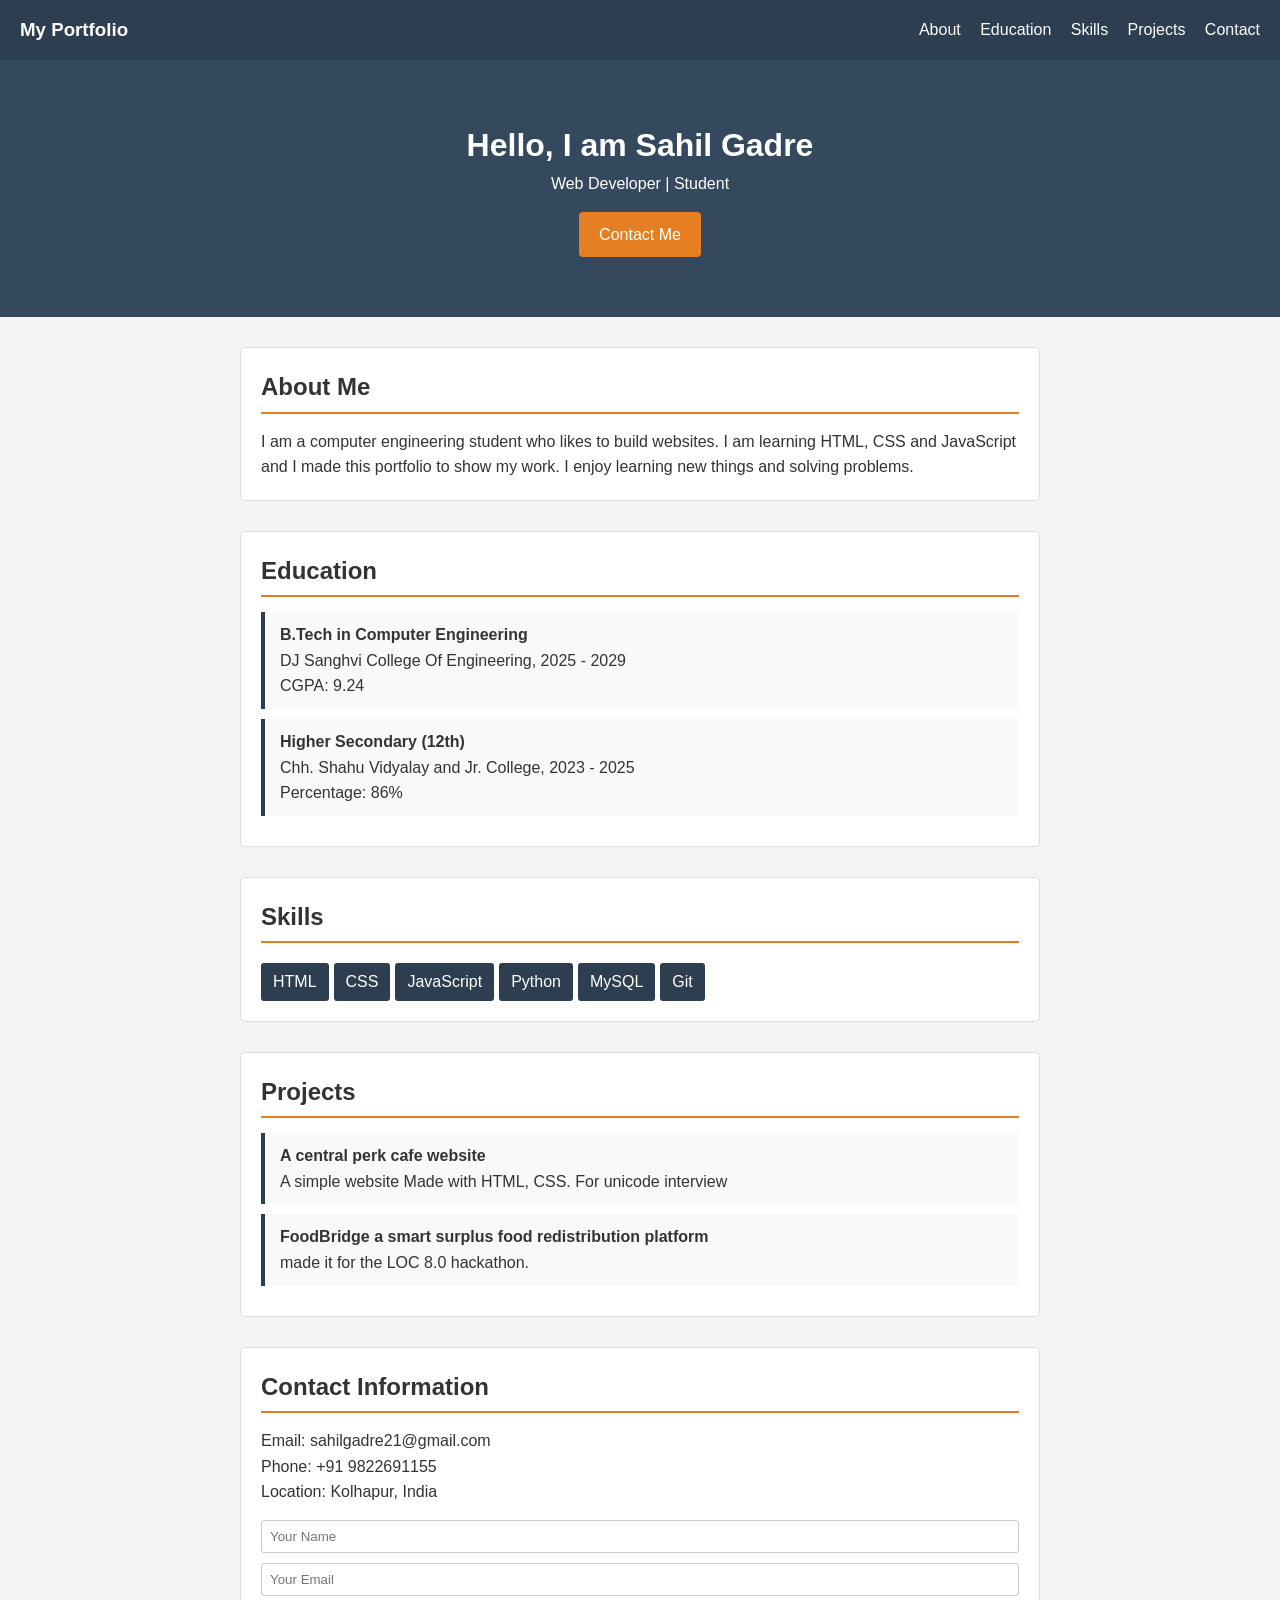
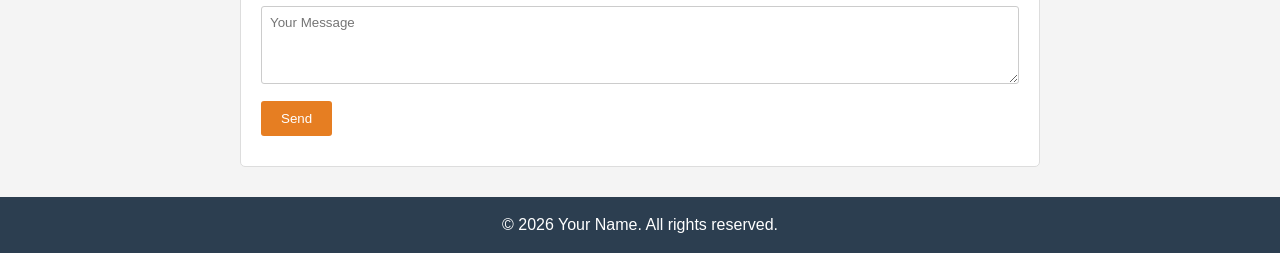
<file: index.html>
<!DOCTYPE html>
<html lang="en">
<head>
  <meta charset="UTF-8">
  <meta name="viewport" content="width=device-width, initial-scale=1.0">
  <title>My Portfolio</title>
  <link rel="stylesheet" href="style.css">
</head>
<body>

  <!-- Navigation bar -->
  <div class="navbar">
    <h3>My Portfolio</h3>
    <div class="links">
      <a href="#about">About</a>
      <a href="#education">Education</a>
      <a href="#skills">Skills</a>
      <a href="#projects">Projects</a>
      <a href="#contact">Contact</a>
    </div>
  </div>

  <!-- Top section -->
  <div class="header">
    <h1>Hello, I am Sahil Gadre</h1>
    <p>Web Developer | Student</p>
    <a class="btn" href="#contact">Contact Me</a>
  </div>

  <!-- About Me -->
  <div class="section" id="about">
    <h2>About Me</h2>
    <p>
      I am a computer engineering student who likes to build websites.
      I am learning HTML, CSS and JavaScript and I made this portfolio
      to show my work. I enjoy learning new things and solving problems.
    </p>
  </div>

  <!-- Education -->
  <div class="section" id="education">
    <h2>Education</h2>
    <div class="box">
      <h4>B.Tech in Computer Engineering</h4>
      <p>DJ Sanghvi College Of Engineering, 2025 - 2029</p>
      <p>CGPA: 9.24</p>
    </div>
    <div class="box">
      <h4>Higher Secondary (12th)</h4>
      <p>Chh. Shahu Vidyalay and Jr. College, 2023 - 2025</p>
      <p>Percentage: 86%</p>
    </div>
  </div>

  <!-- Skills -->
  <div class="section" id="skills">
    <h2>Skills</h2>
    <ul class="skills">
      <li>HTML</li>
      <li>CSS</li>
      <li>JavaScript</li>
      <li>Python</li>
      <li>MySQL</li>
      <li>Git</li>
    </ul>
  </div>

  <!-- Projects -->
  <div class="section" id="projects">
    <h2>Projects</h2>
    <div class="box">
      <h4>A central perk cafe website </h4>
      <p>A simple website Made with HTML, CSS. For unicode interview </p>
    </div>
    <div class="box">
      <h4>FoodBridge a smart surplus food redistribution platform</h4>
      <p>made it for the LOC 8.0 hackathon.</p>
    </div>
     </div>

  <!-- Contact -->
  <div class="section" id="contact">
    <h2>Contact Information</h2>
    <p>Email: sahilgadre21@gmail.com</p>
    <p>Phone: +91 9822691155</p>
    <p>Location: Kolhapur, India</p>

    <form onsubmit="sendMessage(event)">
      <input type="text" id="name" placeholder="Your Name" required>
      <input type="email" id="email" placeholder="Your Email" required>
      <textarea id="message" rows="4" placeholder="Your Message" required></textarea>
      <button type="submit">Send</button>
    </form>
    <p id="msg"></p>
  </div>

  <div class="footer">
    <p>&copy; 2026 Your Name. All rights reserved.</p>
  </div>

  <script src="script.js"></script>
</body>
</html>
</file>
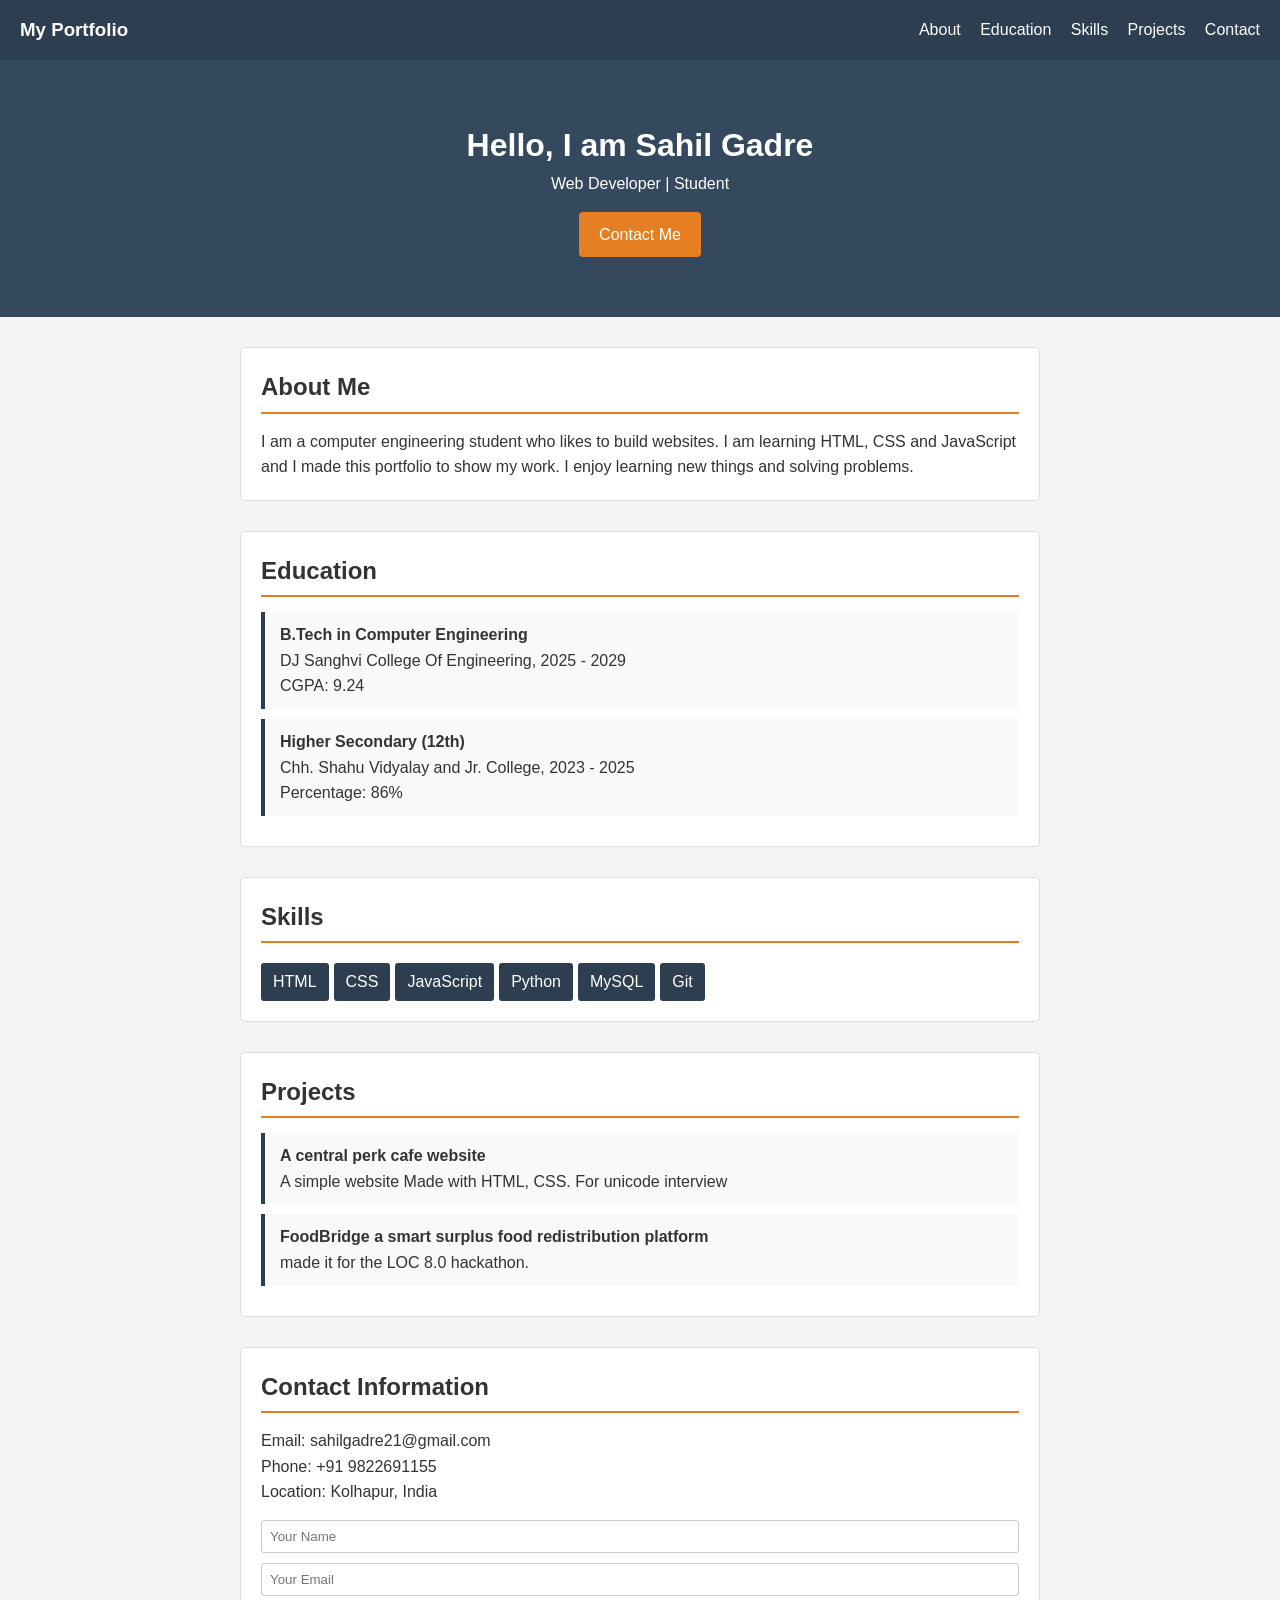
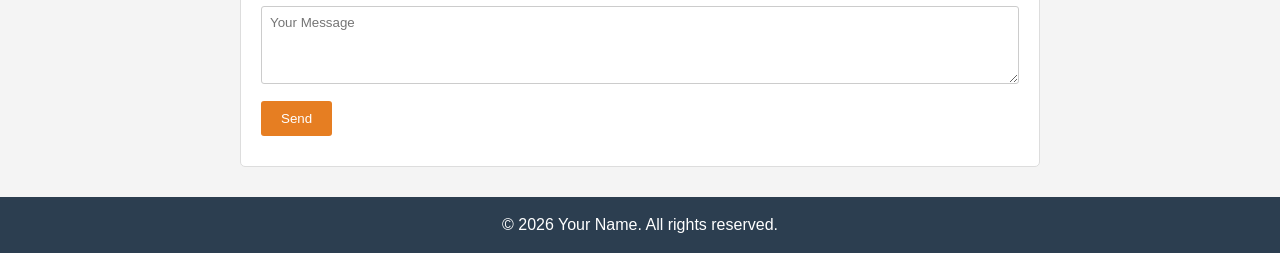
<file: Sahil_ACM.html>
<!DOCTYPE html>
<html lang="en">
<head>
  <meta charset="UTF-8">
  <meta name="viewport" content="width=device-width, initial-scale=1.0">
  <title>My Portfolio</title>
  <link rel="stylesheet" href="style.css">
</head>
<body>

  <!-- Navigation bar -->
  <div class="navbar">
    <h3>My Portfolio</h3>
    <div class="links">
      <a href="#about">About</a>
      <a href="#education">Education</a>
      <a href="#skills">Skills</a>
      <a href="#projects">Projects</a>
      <a href="#contact">Contact</a>
    </div>
  </div>

  <!-- Top section -->
  <div class="header">
    <h1>Hello, I am Sahil Gadre</h1>
    <p>Web Developer | Student</p>
    <a class="btn" href="#contact">Contact Me</a>
  </div>

  <!-- About Me -->
  <div class="section" id="about">
    <h2>About Me</h2>
    <p>
      I am a computer engineering student who likes to build websites.
      I am learning HTML, CSS and JavaScript and I made this portfolio
      to show my work. I enjoy learning new things and solving problems.
    </p>
  </div>

  <!-- Education -->
  <div class="section" id="education">
    <h2>Education</h2>
    <div class="box">
      <h4>B.Tech in Computer Engineering</h4>
      <p>DJ Sanghvi College Of Engineering, 2025 - 2029</p>
      <p>CGPA: 9.24</p>
    </div>
    <div class="box">
      <h4>Higher Secondary (12th)</h4>
      <p>Chh. Shahu Vidyalay and Jr. College, 2023 - 2025</p>
      <p>Percentage: 86%</p>
    </div>
  </div>

  <!-- Skills -->
  <div class="section" id="skills">
    <h2>Skills</h2>
    <ul class="skills">
      <li>HTML</li>
      <li>CSS</li>
      <li>JavaScript</li>
      <li>Python</li>
      <li>MySQL</li>
      <li>Git</li>
    </ul>
  </div>

  <!-- Projects -->
  <div class="section" id="projects">
    <h2>Projects</h2>
    <div class="box">
      <h4>A central perk cafe website </h4>
      <p>A simple website Made with HTML, CSS. For unicode interview </p>
    </div>
    <div class="box">
      <h4>FoodBridge a smart surplus food redistribution platform</h4>
      <p>made it for the LOC 8.0 hackathon.</p>
    </div>
     </div>

  <!-- Contact -->
  <div class="section" id="contact">
    <h2>Contact Information</h2>
    <p>Email: sahilgadre21@gmail.com</p>
    <p>Phone: +91 9822691155</p>
    <p>Location: Kolhapur, India</p>

    <form onsubmit="sendMessage(event)">
      <input type="text" id="name" placeholder="Your Name" required>
      <input type="email" id="email" placeholder="Your Email" required>
      <textarea id="message" rows="4" placeholder="Your Message" required></textarea>
      <button type="submit">Send</button>
    </form>
    <p id="msg"></p>
  </div>

  <div class="footer">
    <p>&copy; 2026 Your Name. All rights reserved.</p>
  </div>

  <script src="script.js"></script>
</body>
</html>
</file>
<file: style.css>
/* basic reset */
* {
  margin: 0;
  padding: 0;
  box-sizing: border-box;
}

body {
  font-family: Arial, Helvetica, sans-serif;
  background-color: #f4f4f4;
  color: #333;
  line-height: 1.6;
}

/* navbar */
.navbar {
  background-color: #2c3e50;
  color: white;
  padding: 15px 20px;
  display: flex;
  justify-content: space-between;
  align-items: center;
  flex-wrap: wrap;
}

.navbar a {
  color: white;
  text-decoration: none;
  margin-left: 15px;
}

.navbar a:hover {
  text-decoration: underline;
}

/* header */
.header {
  background-color: #34495e;
  color: white;
  text-align: center;
  padding: 60px 20px;
}

.header p {
  margin-bottom: 15px;
}

.btn {
  background-color: #e67e22;
  color: white;
  padding: 10px 20px;
  text-decoration: none;
  border-radius: 4px;
  display: inline-block;
}

/* sections */
.section {
  max-width: 800px;
  margin: 30px auto;
  background-color: white;
  padding: 20px;
  border-radius: 5px;
  border: 1px solid #ddd;
}

.section h2 {
  border-bottom: 2px solid #e67e22;
  padding-bottom: 5px;
  margin-bottom: 15px;
}

.box {
  border-left: 4px solid #2c3e50;
  background-color: #f9f9f9;
  padding: 10px 15px;
  margin-bottom: 10px;
}

/* skills list */
.skills {
  list-style: none;
  display: flex;
  flex-wrap: wrap;
}

.skills li {
  background-color: #2c3e50;
  color: white;
  padding: 6px 12px;
  margin: 5px 5px 0 0;
  border-radius: 3px;
}

/* form */
form {
  margin-top: 15px;
}

input, textarea {
  width: 100%;
  padding: 8px;
  margin-bottom: 10px;
  border: 1px solid #ccc;
  border-radius: 3px;
  font-family: Arial, sans-serif;
}

button {
  background-color: #e67e22;
  color: white;
  border: none;
  padding: 10px 20px;
  border-radius: 3px;
  cursor: pointer;
}

button:hover {
  background-color: #d35400;
}

#msg {
  color: green;
  margin-top: 10px;
}

/* footer */
.footer {
  background-color: #2c3e50;
  color: white;
  text-align: center;
  padding: 15px;
}

/* mobile */
@media (max-width: 600px) {
  .navbar {
    flex-direction: column;
    text-align: center;
  }
  .navbar a {
    margin: 5px;
  }
  .header h1 {
    font-size: 24px;
  }
}
</file>
